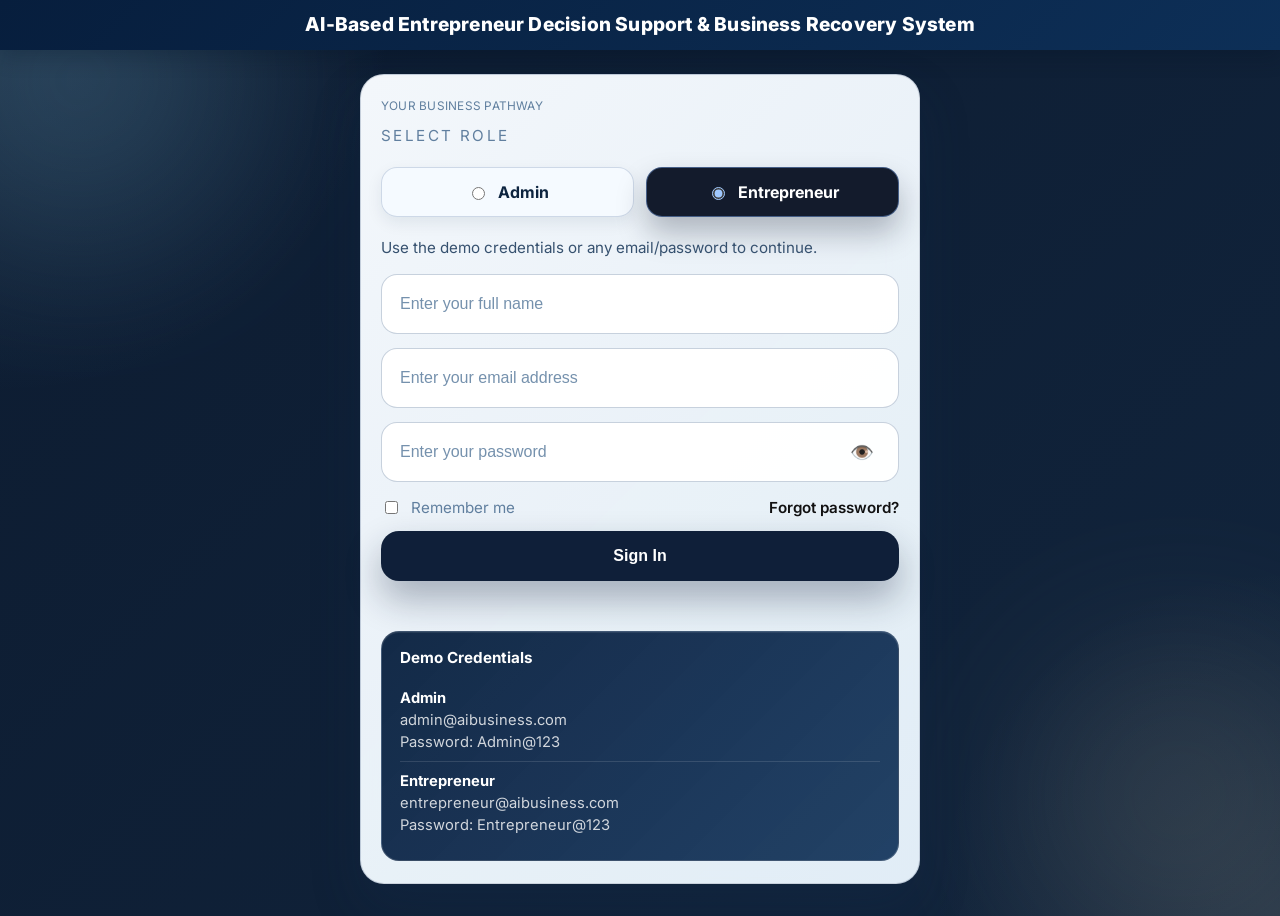
<file: index.html>
<!DOCTYPE html>
<html lang="en">
  <head>
    <meta charset="UTF-8" />
    <meta name="viewport" content="width=device-width, initial-scale=1.0" />
    <title>AI Business Platform Login</title>
    <meta
      name="description"
      content="AI-Based Entrepreneur Decision Support & Business Recovery System"
    />
    <link rel="preconnect" href="https://fonts.googleapis.com" />
    <link rel="preconnect" href="https://fonts.gstatic.com" crossorigin />
    <link
      href="https://fonts.googleapis.com/css2?family=Inter:wght@400;500;600;700;800&display=swap"
      rel="stylesheet"
    />
    <link rel="stylesheet" href="styles.css" />
  </head>
  <body>
    <div class="page-shell">
      <div class="background-glow glow-one"></div>
      <div class="background-glow glow-two"></div>

      <header class="site-title-bar login-only" aria-label="Website title">
        <div class="site-title-text">AI-Based Entrepreneur Decision Support & Business Recovery System</div>
      </header>

      <main class="auth-stage">
        <section class="login-card" id="login-card" aria-labelledby="login-title">
          <div class="brand-block">
            <p class="login-subtitle">YOUR BUSINESS PATHWAY</p>
          </div>

          <form class="login-form" novalidate>
            <p class="section-label">Select role</p>
            <div class="role-switcher" role="radiogroup" aria-label="Select access role">
              <label class="role-option">
                <input type="radio" name="role" value="admin" />
                <span>Admin</span>
              </label>
              <label class="role-option">
                <input type="radio" name="role" value="entrepreneur" />
                <span>Entrepreneur</span>
              </label>
            </div>

            <div class="credentials-panel">
              <p class="helper-text">Use the demo credentials or any email/password to continue.</p>
              <label class="input-group" for="fullName">
                <input id="fullName" type="text" placeholder="Enter your full name" required />
              </label>
              <label class="input-group" for="email">
                <input id="email" type="email" placeholder="Enter your email address" required />
              </label>

              <label class="input-group password-group" for="password">
                <input id="password" type="password" placeholder="Enter your password" required />
                <button class="password-toggle" type="button" aria-label="Show password">
                  <span aria-hidden="true">👁️</span>
                </button>
              </label>

              <div class="form-meta">
                <label class="remember-me">
                  <input type="checkbox" />
                  <span>Remember me</span>
                </label>
                <a href="#" class="forgot-link">Forgot password?</a>
              </div>

              <button class="sign-in-button" type="submit">Sign In</button>
              <p class="form-status" id="form-status" aria-live="polite"></p>
            </div>
          </form>

          <aside class="demo-box" aria-label="Demo credentials">
            <h2>Demo Credentials</h2>
            <div class="credential-row">
              <strong>Admin</strong>
              <span>admin@aibusiness.com</span>
              <span>Password: Admin@123</span>
            </div>
            <div class="credential-row">
              <strong>Entrepreneur</strong>
              <span>entrepreneur@aibusiness.com</span>
              <span>Password: Entrepreneur@123</span>
            </div>
          </aside>
        </section>
      </main>
    </div>

    <script src="script.js"></script>
  </body>
</html>
</file>
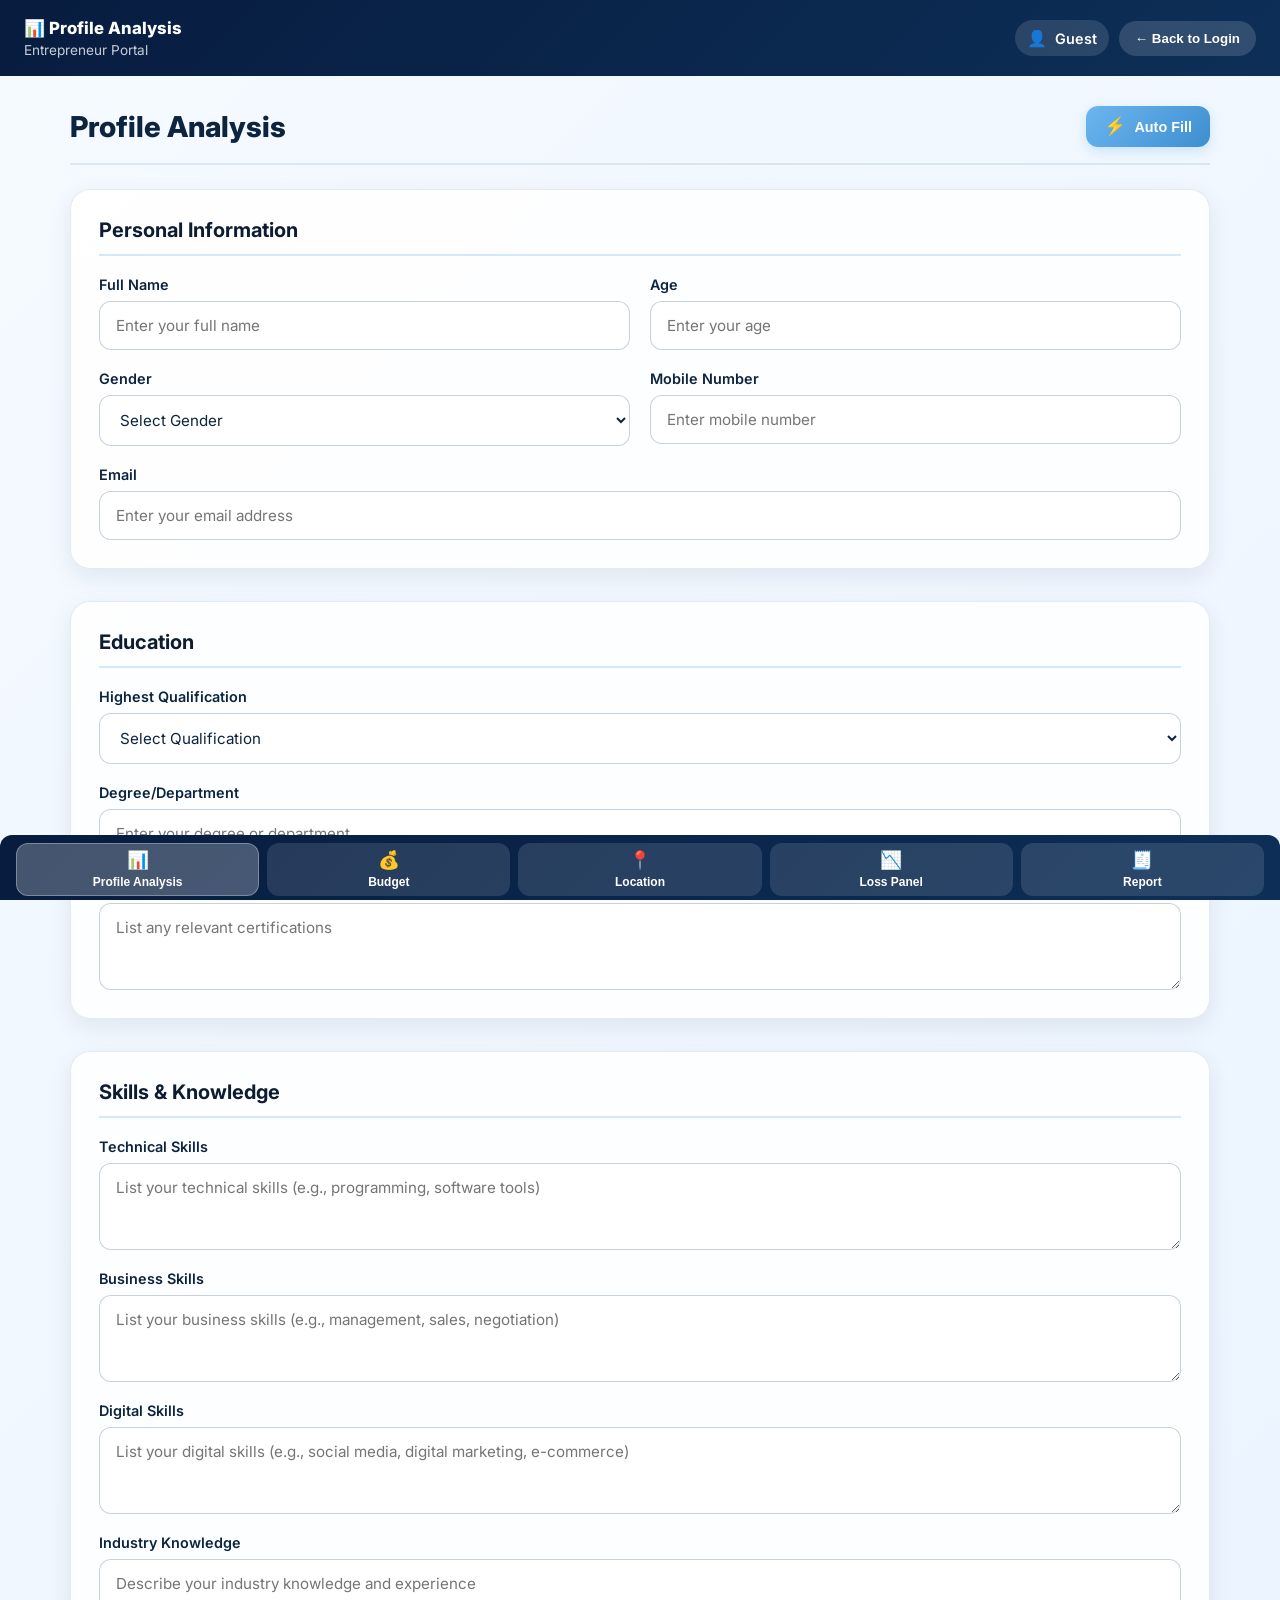
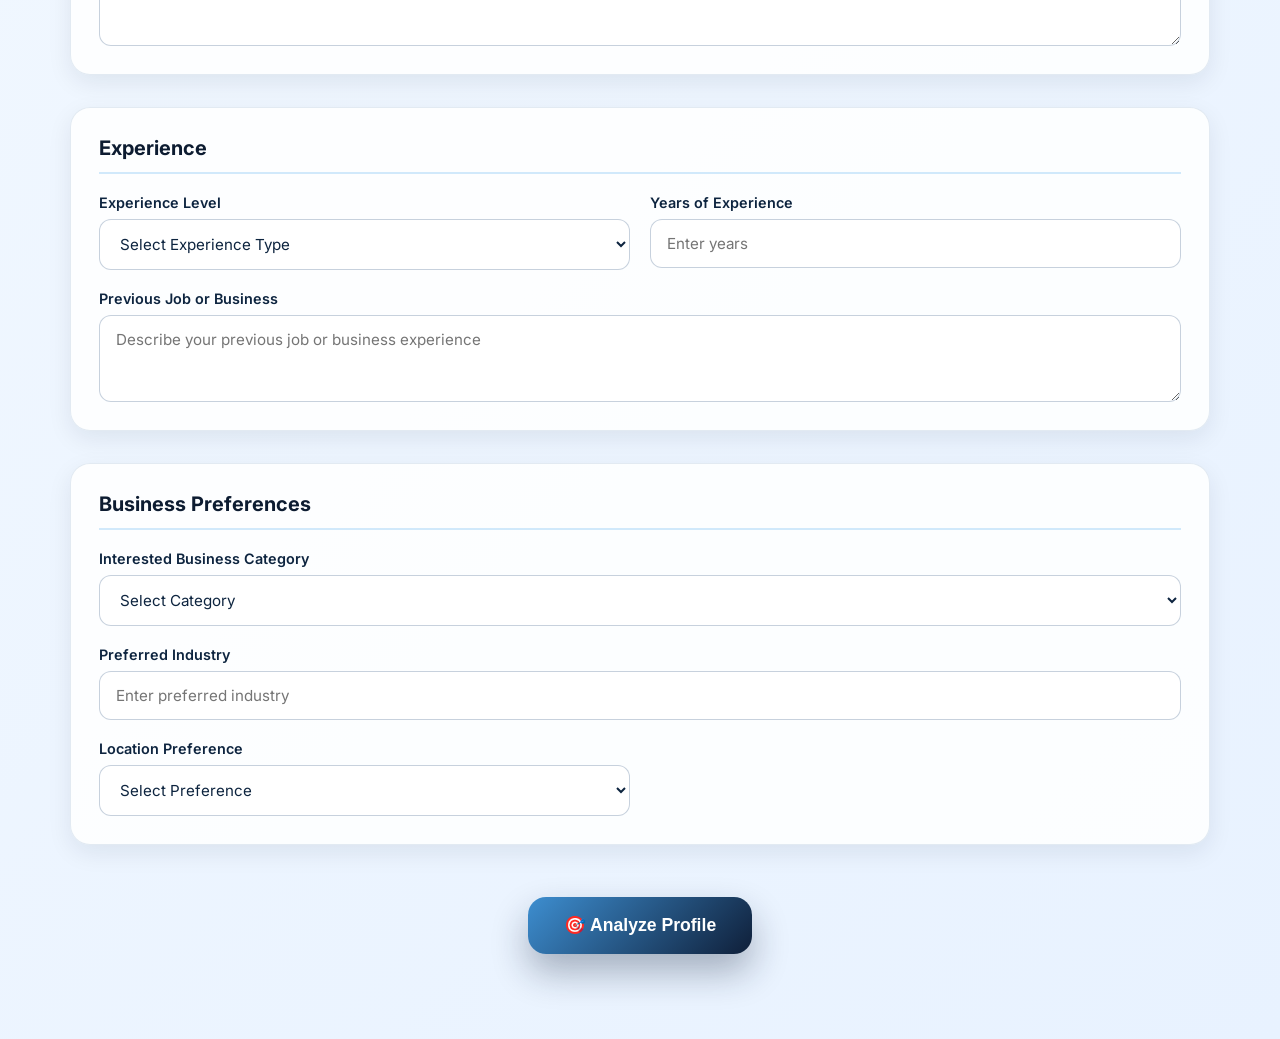
<file: profile-analysis.html>
<!DOCTYPE html>
<html lang="en">
  <head>
    <meta charset="UTF-8" />
    <meta name="viewport" content="width=device-width, initial-scale=1.0" />
    <title>Profile Analysis - AI Business Platform</title>
    <meta
      name="description"
      content="AI-Based Entrepreneur Decision Support & Business Recovery System - Profile Analysis"
    />
    <link rel="preconnect" href="https://fonts.googleapis.com" />
    <link rel="preconnect" href="https://fonts.gstatic.com" crossorigin />
    <link
      href="https://fonts.googleapis.com/css2?family=Inter:wght@400;500;600;700;800&display=swap"
      rel="stylesheet"
    />
    <link rel="stylesheet" href="profile-analysis.css" />
  </head>
  <body>
    <div class="page-shell">
      <header class="dashboard-appbar">
        <div class="appbar-left">
          <div class="appbar-title">📊 Profile Analysis</div>
          <div class="appbar-role">Entrepreneur Portal</div>
        </div>
        <div class="appbar-actions">
          <div class="user-display" id="user-display">
            <span class="user-icon">👤</span>
            <span class="user-name" id="user-name">Guest</span>
          </div>
          <button class="back-btn" id="back-btn" type="button">← Back to Login</button>
        </div>
      </header>

      <main class="profile-container">
        <div class="form-header">
          <h1 class="form-title">Profile Analysis</h1>
          <div class="auto-fill-container">
            <button class="auto-fill-btn" id="auto-fill-btn" type="button">
              <span class="auto-fill-icon">⚡</span>
              <span class="auto-fill-text">Auto Fill</span>
            </button>
            <div class="auto-fill-dropdown hidden" id="auto-fill-dropdown">
              <div class="auto-fill-option" data-level="good">
                <span class="option-emoji">🟢</span>
                <span class="option-text">Good Score (80-100%)</span>
              </div>
              <div class="auto-fill-option" data-level="moderate">
                <span class="option-emoji">🟡</span>
                <span class="option-text">Moderate Score (50-79%)</span>
              </div>
              <div class="auto-fill-option" data-level="low">
                <span class="option-emoji">🔴</span>
                <span class="option-text">Low Score (Below 50%)</span>
              </div>
            </div>
          </div>
        </div>
        <form class="profile-form" id="profile-form">
          <!-- Personal Information -->
          <section class="form-section">
            <h2 class="section-title">Personal Information</h2>
            <div class="form-grid">
              <div class="form-group">
                <label for="fullName">Full Name</label>
                <input type="text" id="fullName" name="fullName" required placeholder="Enter your full name" />
              </div>
              <div class="form-group">
                <label for="age">Age</label>
                <input type="number" id="age" name="age" required placeholder="Enter your age" min="18" max="100" />
              </div>
              <div class="form-group">
                <label for="gender">Gender</label>
                <select id="gender" name="gender" required>
                  <option value="">Select Gender</option>
                  <option value="male">Male</option>
                  <option value="female">Female</option>
                  <option value="other">Other</option>
                </select>
              </div>
              <div class="form-group">
                <label for="mobileNumber">Mobile Number</label>
                <input type="tel" id="mobileNumber" name="mobileNumber" required placeholder="Enter mobile number" />
              </div>
              <div class="form-group full-width">
                <label for="email">Email</label>
                <input type="email" id="email" name="email" required placeholder="Enter your email address" />
              </div>
            </div>
          </section>

          <!-- Education -->
          <section class="form-section">
            <h2 class="section-title">Education</h2>
            <div class="form-grid">
              <div class="form-group full-width">
                <label for="qualification">Highest Qualification</label>
                <select id="qualification" name="qualification" required>
                  <option value="">Select Qualification</option>
                  <option value="high-school">High School</option>
                  <option value="diploma">Diploma</option>
                  <option value="bachelor">Bachelor's Degree</option>
                  <option value="master">Master's Degree</option>
                  <option value="phd">PhD</option>
                  <option value="other">Other</option>
                </select>
              </div>
              <div class="form-group full-width">
                <label for="degree">Degree/Department</label>
                <input type="text" id="degree" name="degree" placeholder="Enter your degree or department" />
              </div>
              <div class="form-group full-width">
                <label for="certifications">Certifications</label>
                <textarea id="certifications" name="certifications" rows="3" placeholder="List any relevant certifications"></textarea>
              </div>
            </div>
          </section>

          <!-- Skills & Knowledge -->
          <section class="form-section">
            <h2 class="section-title">Skills & Knowledge</h2>
            <div class="form-grid">
              <div class="form-group full-width">
                <label for="technicalSkills">Technical Skills</label>
                <textarea id="technicalSkills" name="technicalSkills" rows="3" placeholder="List your technical skills (e.g., programming, software tools)"></textarea>
              </div>
              <div class="form-group full-width">
                <label for="businessSkills">Business Skills</label>
                <textarea id="businessSkills" name="businessSkills" rows="3" placeholder="List your business skills (e.g., management, sales, negotiation)"></textarea>
              </div>
              <div class="form-group full-width">
                <label for="digitalSkills">Digital Skills</label>
                <textarea id="digitalSkills" name="digitalSkills" rows="3" placeholder="List your digital skills (e.g., social media, digital marketing, e-commerce)"></textarea>
              </div>
              <div class="form-group full-width">
                <label for="industryKnowledge">Industry Knowledge</label>
                <textarea id="industryKnowledge" name="industryKnowledge" rows="3" placeholder="Describe your industry knowledge and experience"></textarea>
              </div>
            </div>
          </section>

          <!-- Experience -->
          <section class="form-section">
            <h2 class="section-title">Experience</h2>
            <div class="form-grid">
              <div class="form-group">
                <label for="experienceType">Experience Level</label>
                <select id="experienceType" name="experienceType" required>
                  <option value="">Select Experience Type</option>
                  <option value="fresher">Fresher</option>
                  <option value="experienced">Experienced</option>
                </select>
              </div>
              <div class="form-group">
                <label for="yearsOfExperience">Years of Experience</label>
                <input type="number" id="yearsOfExperience" name="yearsOfExperience" placeholder="Enter years" min="0" max="50" />
              </div>
              <div class="form-group full-width">
                <label for="previousJob">Previous Job or Business</label>
                <textarea id="previousJob" name="previousJob" rows="3" placeholder="Describe your previous job or business experience"></textarea>
              </div>
            </div>
          </section>

          <!-- Business Preferences -->
          <section class="form-section">
            <h2 class="section-title">Business Preferences</h2>
            <div class="form-grid">
              <div class="form-group full-width">
                <label for="businessCategory">Interested Business Category</label>
                <select id="businessCategory" name="businessCategory" required>
                  <option value="">Select Category</option>
                  <option value="retail">Retail</option>
                  <option value="food-beverage">Food & Beverage</option>
                  <option value="agriculture">Agriculture</option>
                  <option value="it-services">IT Services</option>
                  <option value="manufacturing">Manufacturing</option>
                  <option value="healthcare">Healthcare</option>
                  <option value="education">Education</option>
                  <option value="services">Services</option>
                  <option value="other">Other</option>
                </select>
              </div>
              <div class="form-group full-width">
                <label for="preferredIndustry">Preferred Industry</label>
                <input type="text" id="preferredIndustry" name="preferredIndustry" placeholder="Enter preferred industry" />
              </div>
              <div class="form-group">
                <label for="locationPreference">Location Preference</label>
                <select id="locationPreference" name="locationPreference" required>
                  <option value="">Select Preference</option>
                  <option value="urban">Urban</option>
                  <option value="semi-urban">Semi-Urban</option>
                  <option value="rural">Rural</option>
                </select>
              </div>
            </div>
          </section>

          <div class="form-actions">
            <button type="submit" class="analyze-btn">🎯 Analyze Profile</button>
          </div>
        </form>

        <!-- Results Section -->
        <div class="results-container hidden" id="results-container">
          <h2 class="results-title">AI Profile Analysis Results</h2>
          
          <div class="result-card">
            <h3>🎯 Entrepreneur Readiness Score</h3>
            <div class="score-display">
              <span class="score-value" id="readiness-score">85%</span>
              <span class="score-label">Ready</span>
            </div>
            <div class="score-reason" id="score-reason"></div>
          </div>

          <div class="result-card">
            <h3>🧠 Skill Analysis</h3>
            <div class="skills-list" id="skill-strength">
              <div class="skill-item">
                <span class="skill-name">Business Management</span>
                <span class="skill-level">Strong</span>
              </div>
              <div class="skill-item">
                <span class="skill-name">Marketing</span>
                <span class="skill-level">Moderate</span>
              </div>
              <div class="skill-item">
                <span class="skill-name">Technical Knowledge</span>
                <span class="skill-level">Strong</span>
              </div>
            </div>
          </div>

          <div class="result-card">
            <h3>📈 Experience Level</h3>
            <div class="experience-badge" id="experience-level">Intermediate</div>
          </div>

          <div class="result-card">
            <h3>⭐ Top 3 Recommended Businesses</h3>
            <p class="selection-hint">Select a business to proceed</p>
            <div class="recommendations-list" id="recommendations">
              <div class="recommendation-item selectable" data-business="Organic Grocery Store">
                <span class="rank">1</span>
                <span class="business-name">Organic Grocery Store</span>
                <span class="select-indicator">✓</span>
              </div>
              <div class="recommendation-item selectable" data-business="Mobile Accessories Shop">
                <span class="rank">2</span>
                <span class="business-name">Mobile Accessories Shop</span>
                <span class="select-indicator">✓</span>
              </div>
              <div class="recommendation-item selectable" data-business="Digital Marketing Agency">
                <span class="rank">3</span>
                <span class="business-name">Digital Marketing Agency</span>
                <span class="select-indicator">✓</span>
              </div>
            </div>
          </div>

          <div class="result-card">
            <h3>� Business Success Probability</h3>
            <div class="probability-display">
              <span class="probability-value" id="success-probability">91%</span>
              <span class="probability-label">Match</span>
            </div>
          </div>

          <div class="results-actions-with-tracker">
            <div class="progress-tracker">
              <div class="tracker-label">Profile Progress</div>
              <div class="tracker-bar">
                <div class="tracker-fill" id="tracker-fill"></div>
              </div>
              <div class="tracker-percentage" id="tracker-percentage">100%</div>
            </div>
            <button class="glow-btn" id="glow-btn" type="button" disabled>
              <span class="glow-text">Proceed to Budget</span>
              <span class="glow-icon">→</span>
            </button>
          </div>

          <div class="results-actions">
            <button class="reset-btn" id="reset-btn">🔄 Analyze Another Profile</button>
          </div>
        </div>

        <!-- Budget Section -->
        <div class="budget-section hidden" id="budget-section">
          <div class="form-header">
            <h1 class="form-title">Budget Planning</h1>
          </div>

          <!-- Selected Business Display -->
          <div class="form-section">
            <h2 class="section-title">🎯 Selected Business</h2>
            <div class="business-display">
              <span class="business-icon">🏢</span>
              <span class="business-name" id="selected-business-name">Digital Marketing Agency</span>
            </div>
          </div>

          <!-- Investment Input Form -->
          <div class="form-section">
            <h2 class="section-title">💵 Enter Investment Range</h2>
            <form class="budget-form" id="budget-form">
              <div class="form-grid">
                <div class="form-group">
                  <label for="min-budget">Minimum Budget (₹)</label>
                  <input type="number" id="min-budget" name="min-budget" required placeholder="e.g., 200000" min="0" />
                </div>
                <div class="form-group">
                  <label for="max-budget">Maximum Budget (₹)</label>
                  <input type="number" id="max-budget" name="max-budget" required placeholder="e.g., 500000" min="0" />
                </div>
              </div>
              
              <!-- Budget Range Slider -->
              <div class="form-group full-width">
                <label for="budget-slider">Adjust Your Investment Budget</label>
                <input type="range" id="budget-slider" name="budget-slider" min="50000" max="2000000" step="10000" value="350000" />
                <div class="slider-value-display">
                  <span class="slider-label">Selected Budget:</span>
                  <span class="slider-value" id="slider-value">₹3,50,000</span>
                </div>
              </div>

              <!-- Budget Health Indicator -->
              <div class="budget-health-indicator" id="budget-health">
                <span class="health-icon">💡</span>
                <span class="health-text">Enter your budget range to see AI recommendations</span>
              </div>

              <button type="submit" class="analyze-btn">🎯 Analyze Budget</button>
            </form>
          </div>

          <!-- Budget Results -->
          <div class="budget-results hidden" id="budget-results">
            <h2 class="results-title">🤖 AI Budget Breakdown</h2>
            
            <!-- Budget Breakdown -->
            <div class="form-section">
              <h2 class="section-title">💸 Estimated Cost Breakdown</h2>
              <div class="breakdown-list" id="breakdown-list">
                <!-- Dynamic content will be inserted here -->
              </div>
              <div class="total-cost-display">
                <span class="total-label">Total</span>
                <span class="total-value" id="total-cost">₹3,50,000</span>
              </div>
            </div>

            <!-- AI Insights -->
            <div class="form-section">
              <h2 class="section-title">🧠 AI Financial Insights</h2>
              <div class="insight-item">
                <span class="insight-icon">📊</span>
                <div class="insight-content">
                  <span class="insight-label">Recommended Loan Amount</span>
                  <span class="insight-value" id="loan-amount">₹1,50,000</span>
                </div>
              </div>
              <div class="insight-item">
                <span class="insight-icon">📈</span>
                <div class="insight-content">
                  <span class="insight-label">Expected Monthly Expenses</span>
                  <span class="insight-value" id="monthly-expenses">₹45,000</span>
                </div>
              </div>
              <div class="insight-item">
                <span class="insight-icon">💰</span>
                <div class="insight-content">
                  <span class="insight-label">Expected Monthly Revenue</span>
                  <span class="insight-value" id="monthly-revenue">₹75,000</span>
                </div>
              </div>
              <div class="insight-item">
                <span class="insight-icon">⏱️</span>
                <div class="insight-content">
                  <span class="insight-label">Break-even Estimate</span>
                  <span class="insight-value" id="break-even">8 months</span>
                </div>
              </div>
              <div class="insight-item">
                <span class="insight-icon">💎</span>
                <div class="insight-content">
                  <span class="insight-label">Remaining Available Budget</span>
                  <span class="insight-value" id="remaining-budget">₹1,50,000</span>
                </div>
              </div>
            </div>

            <!-- AI Explanation -->
            <div class="form-section">
              <h2 class="section-title">✨ AI Recommendation</h2>
              <p class="explanation-text" id="ai-explanation">
                Based on your budget analysis, your Digital Marketing Agency has strong potential. With proper allocation of funds across registration, equipment, and marketing, you can expect to break even within 8 months. Consider allocating 15% of your budget to emergency reserves for unexpected expenses.
              </p>
            </div>

            <!-- Action Section -->
            <div class="results-actions-with-tracker">
              <div class="progress-tracker">
                <div class="tracker-label">Budget Planning Progress</div>
                <div class="tracker-bar">
                  <div class="tracker-fill" id="budget-tracker-fill"></div>
                </div>
                <div class="tracker-percentage" id="budget-tracker-percentage">100%</div>
              </div>
              <button class="glow-btn" id="continue-location-btn" type="button">
                <span class="glow-text">Continue to Location</span>
                <span class="glow-icon">→</span>
              </button>
            </div>
          </div>
        </div>

        <!-- Location Section -->
        <div class="location-section hidden" id="location-section">
          <div class="form-header">
            <h1 class="form-title">📍 Location Recommendation</h1>
          </div>

          <!-- Selected Business & Budget Display -->
          <div class="form-section">
            <h2 class="section-title">🎯 Business Summary</h2>
            <div class="business-display">
              <span class="business-icon">🏢</span>
              <div class="business-info">
                <span class="business-name" id="location-business-name">Digital Marketing Agency</span>
                <span class="business-budget" id="location-business-budget">Budget: ₹3,50,000</span>
              </div>
            </div>
          </div>

          <!-- Location Input Form -->
          <div class="form-section">
            <h2 class="section-title">🗺️ Location Preferences</h2>
            <form class="location-form" id="location-form">
              <div class="form-grid">
                <div class="form-group full-width">
                  <label for="area-type">Preferred Area Type</label>
                  <select id="area-type" name="area-type" required>
                    <option value="">Select Area Type</option>
                    <option value="urban">Urban (City Center)</option>
                    <option value="semi-urban">Semi-Urban (Suburbs)</option>
                    <option value="rural">Rural (Village)</option>
                    <option value="commercial">Commercial Zone</option>
                    <option value="residential">Residential Area</option>
                    <option value="industrial">Industrial Area</option>
                  </select>
                </div>
                <div class="form-group full-width">
                  <label for="demand-level">Expected Demand Level</label>
                  <select id="demand-level" name="demand-level" required>
                    <option value="">Select Demand Level</option>
                    <option value="high">High Demand</option>
                    <option value="medium">Medium Demand</option>
                    <option value="low">Low Demand</option>
                  </select>
                </div>
                <div class="form-group full-width">
                  <label for="competition-level">Competition Tolerance</label>
                  <select id="competition-level" name="competition-level" required>
                    <option value="">Select Competition Level</option>
                    <option value="high">High Competition (Established Markets)</option>
                    <option value="medium">Medium Competition (Balanced)</option>
                    <option value="low">Low Competition (Emerging Markets)</option>
                  </select>
                </div>
              </div>
              <button type="submit" class="analyze-btn">🎯 Find Best Location</button>
            </form>
          </div>

          <!-- Location Results -->
          <div class="location-results hidden" id="location-results">
            <h2 class="results-title">🤖 AI Location Recommendations</h2>
            
            <!-- KNN Process Visualization -->
            <div class="form-section">
              <h2 class="section-title">🧠 KNN Analysis Process</h2>
              <div class="knn-process-steps" id="knn-steps">
                <!-- Dynamic steps will be inserted here -->
              </div>
            </div>

            <!-- Top Location Recommendations -->
            <div class="form-section">
              <h2 class="section-title">🏆 Top 3 Recommended Locations</h2>
              <div class="location-recommendations" id="location-recommendations">
                <!-- Dynamic recommendations will be inserted here -->
              </div>
            </div>

            <!-- Location Details -->
            <div class="form-section">
              <h2 class="section-title">📊 Location Analysis Details</h2>
              <div class="location-details" id="location-details">
                <!-- Dynamic details will be inserted here -->
              </div>
            </div>

            <!-- AI Explanation -->
            <div class="form-section">
              <h2 class="section-title">✨ AI Location Insight</h2>
              <p class="explanation-text" id="location-explanation">
                Based on KNN analysis, we've compared your business requirements with similar successful businesses in our database to find the optimal location match.
              </p>
            </div>

            <!-- Action Section -->
            <div class="results-actions-with-tracker">
              <div class="progress-tracker">
                <div class="tracker-label">Location Analysis Progress</div>
                <div class="tracker-bar">
                  <div class="tracker-fill" id="location-tracker-fill"></div>
                </div>
                <div class="tracker-percentage" id="location-tracker-percentage">100%</div>
              </div>
              <button class="glow-btn" id="continue-loss-btn" type="button">
                <span class="glow-text">Continue to Loss Panel</span>
                <span class="glow-icon">→</span>
              </button>
            </div>
          </div>
        </div>
      </main>

      <nav class="dashboard-bottom-bar" aria-label="Dashboard navigation">
        <button class="nav-item active" type="button"><span>📊</span><span>Profile Analysis</span></button>
        <button class="nav-item" type="button"><span>💰</span><span>Budget</span></button>
        <button class="nav-item" type="button"><span>📍</span><span>Location</span></button>
        <button class="nav-item" type="button"><span>📉</span><span>Loss Panel</span></button>
        <button class="nav-item" type="button"><span>🧾</span><span>Report</span></button>
      </nav>
    </div>

    <!-- Mobile Notification Toast -->
    <div class="mobile-toast" id="mobile-toast"></div>

    <script src="profile-analysis.js"></script>
  </body>
</html>
</file>
<file: styles.css>
:root {
  --bg-dark: #0d1c31;
  --bg-mid: #11243c;
  --text-main: #0d243f;
  --text-soft: #607f9f;
  --accent: #6cb6f0;
  --accent-strong: #3d8ed0;
  --accent-dark: #0f1f39;
  --surface: rgba(219, 235, 251, 0.95);
  --surface-soft: rgba(227, 241, 254, 0.92);
  --border: rgba(58, 105, 155, 0.24);
}

* {
  box-sizing: border-box;
}

body {
  margin: 0;
  min-height: 100vh;
  font-family: 'Inter', sans-serif;
  color: var(--text-main);
  background: radial-gradient(circle at top left, rgba(118, 166, 197, 0.18), transparent 25%),
    radial-gradient(circle at bottom right, rgba(211, 198, 166, 0.12), transparent 22%),
    linear-gradient(135deg, var(--bg-dark), var(--bg-mid));
}

.page-shell {
  min-height: 100vh;
  position: relative;
  overflow-x: hidden;
  display: flex;
  flex-direction: column;
  align-items: center;
  justify-content: flex-start;
  padding: 0 0 32px;
  background: url('https://static.vecteezy.com/system/resources/previews/038/023/464/non_2x/ai-generated-entry-of-modern-office-building-architecture-entrance-contemporary-corporate-business-photo.jpg') center/cover no-repeat;
}

body {
  overflow-x: hidden;
}

.auth-stage {
  width: min(100%, 1200px);
  display: flex;
  justify-content: center;
  align-items: center;
  min-height: 70vh;
}

.site-title-bar {
  position: sticky;
  top: 0;
  z-index: 30;
  width: 100vw;
  margin: 0 0 24px;
  padding: 10px 24px;
  border-radius: 0;
  background: linear-gradient(135deg, #071e3d, #0d2f57);
  box-shadow: 0 8px 20px rgba(3, 16, 34, 0.24);
  overflow: hidden;
  display: flex;
  align-items: center;
  justify-content: center;
  min-height: 50px;
  margin-left: calc(50% - 50vw);
}

.site-title-text {
  color: #ffffff;
  font-size: clamp(0.95rem, 1.7vw, 1.2rem);
  font-weight: 800;
  letter-spacing: 0.01em;
  text-align: center;
  line-height: 1.2;
  white-space: nowrap;
}

.site-title-bar.login-only {
  display: flex;
}

.dashboard-shell .site-title-bar {
  display: none;
}

.site-title-bar marquee {
  color: #ffffff;
  font-size: clamp(1rem, 1.8vw, 1.35rem);
  font-weight: 800;
  letter-spacing: 0.01em;
}

.app-bar {
  position: absolute;
  top: 18px;
  left: 50%;
  transform: translateX(-50%);
  width: min(100%, 780px);
  padding: 8px 16px;
  border-radius: 999px;
  background: rgba(8, 18, 34, 0.84);
  border: 1px solid rgba(255, 255, 255, 0.12);
  box-shadow: 0 14px 32px rgba(2, 13, 33, 0.3);
  color: #e7f3ff;
  font-size: 0.9rem;
  letter-spacing: 0.06em;
  text-transform: uppercase;
}

.app-bar marquee {
  display: inline-block;
  width: 100%;
}

.background-glow {
  position: absolute;
  width: 320px;
  height: 320px;
  border-radius: 50%;
  filter: blur(90px);
  opacity: 0.45;
  pointer-events: none;
}

.glow-one {
  top: -80px;
  left: -80px;
  background: rgba(122, 185, 216, 0.35);
}

.glow-two {
  bottom: -40px;
  right: -60px;
  background: rgba(211, 198, 166, 0.22);
}

.login-card {
  position: relative;
  width: min(120%, 560px);
  display: grid;
  grid-template-columns: 1fr;
  gap: 12px;
  padding: 20px 20px 22px;
  border: 1px solid rgba(22, 48, 84, 0.18);
  border-radius: 24px;
  background: linear-gradient(135deg, rgba(248, 252, 255, 0.98), rgba(232, 243, 252, 0.97));
  backdrop-filter: blur(18px);
  box-shadow: 0 24px 50px rgba(21, 45, 78, 0.24);
  animation: fadeIn 700ms ease both;
  max-width: 560px;
  min-height: 300px;
  margin: 0 auto;
}

.dashboard-shell {
  width: 100%;
  min-height: 100vh;
  background: linear-gradient(135deg, #f5faff 0%, #e8f2ff 100%);
  display: flex;
  flex-direction: column;
  animation: fadeIn 700ms ease both;
  position: relative;
}


.dashboard-appbar {
  display: flex;
  justify-content: space-between;
  align-items: center;
  padding: 18px 24px;
  background: linear-gradient(135deg, #071c3f, #0d2f57);
  color: #ffffff;
}

.appbar-left {
  display: flex;
  flex-direction: column;
  gap: 4px;
}

.appbar-title {
  font-size: 1.05rem;
  font-weight: 800;
}

.appbar-role {
  font-size: 0.85rem;
  color: rgba(255, 255, 255, 0.78);
}

.appbar-actions {
  display: flex;
  align-items: center;
  gap: 10px;
}

.user-pill {
  display: inline-flex;
  align-items: center;
  gap: 8px;
  padding: 10px 12px;
  border-radius: 999px;
  background: rgba(255, 255, 255, 0.12);
  font-weight: 600;
}

.user-icon {
  font-size: 1rem;
}

.logout-btn {
  border: none;
  border-radius: 999px;
  padding: 10px 14px;
  background: #ffffff;
  color: #0d2f57;
  font-weight: 700;
  cursor: pointer;
}

.dashboard-body {
  flex: 1;
  padding: 30px 30px 140px;
  background: linear-gradient(135deg, #f7fbff 0%, #edf6ff 100%);
}

.dashboard-panel {
  height: 100%;
  min-height: 420px;
  border-radius: 24px;
  padding: 28px;
  background: rgba(255, 255, 255, 0.72);
  border: 1px solid rgba(90, 128, 176, 0.16);
}

.success-banner {
  display: inline-flex;
  align-items: center;
  gap: 8px;
  padding: 10px 14px;
  border-radius: 999px;
  background: rgba(24, 117, 72, 0.1);
  color: #167a3c;
  font-weight: 700;
  margin-bottom: 18px;
}

.empty-board {
  height: calc(100% - 60px);
  display: flex;
  flex-direction: column;
  justify-content: center;
  align-items: center;
  border: 1px dashed rgba(78, 114, 161, 0.24);
  border-radius: 18px;
  background: rgba(255, 255, 255, 0.55);
  color: #36516f;
  text-align: center;
  gap: 8px;
}

.empty-board p {
  margin: 0;
  font-size: 1.1rem;
  font-weight: 700;
}

.empty-board span {
  font-size: 0.95rem;
  color: #5d7490;
}

.dashboard-bottom-bar {
  display: grid;
  grid-template-columns: repeat(5, minmax(0, 1fr));
  gap: 10px;
  padding: 18px 24px 24px;
  background: linear-gradient(135deg, #071c3f, #0d2f57);
  position: fixed;
  bottom: 0;
  left: 0;
  right: 0;
  width: 100%;
  z-index: 1200;
  border-top-left-radius: 12px;
  border-top-right-radius: 12px;
}

.nav-item {
  display: flex;
  flex-direction: column;
  align-items: center;
  justify-content: center;
  gap: 6px;
  min-height: 96px;
  border: none;
  border-radius: 16px;
  background: rgba(255, 255, 255, 0.12);
  color: #ffffff;
  font-weight: 700;
  cursor: pointer;
}

.nav-item span:first-child {
  font-size: 1.15rem;
}

.logo-panel {
  display: grid;
  gap: 16px;
  padding: 12px 0 4px;
}

.logo-mark {
  position: relative;
  width: 86px;
  height: 86px;
  margin: 0 auto;
  border-radius: 24px;
  background: radial-gradient(circle at 30% 30%, rgba(122, 185, 216, 0.95), rgba(76, 156, 199, 0.5));
  box-shadow: 0 16px 40px rgba(76, 156, 199, 0.24);
}

.logo-ring,
.logo-core {
  position: absolute;
  inset: 22px;
  border-radius: 18px;
}

.logo-ring {
  border: 2px solid rgba(255, 255, 255, 0.32);
  box-shadow: inset 0 0 18px rgba(255, 255, 255, 0.12);
}

.logo-core {
  inset: 28px;
  background: radial-gradient(circle, rgba(255, 255, 255, 0.95), rgba(172, 192, 214, 0.18));
}

.brand-block h1 {
  display: none;
}

.login-subtitle {
  margin: 4px 0 0;
  color: var(--text-soft);
  font-size: 0.74rem;
  line-height: 1.3;
  letter-spacing: 0.02em;
  text-transform: uppercase;
}

.feature-list {
  display: grid;
  gap: 8px;
  padding: 10px 12px;
  border-radius: 14px;
  background: rgba(255, 255, 255, 0.7);
  border: 1px solid rgba(58, 105, 155, 0.15);
}

.feature-item {
  display: flex;
  align-items: center;
  gap: 8px;
  color: var(--text-main);
  font-size: 0.84rem;
  font-weight: 600;
}

.feature-item span {
  color: var(--accent-strong);
  font-size: 1rem;
  line-height: 1;
}

.brand-badge {
  display: inline-flex;
  align-items: center;
  gap: 10px;
  padding: 10px 16px;
  border-radius: 999px;
  background: rgba(255, 255, 255, 0.08);
  border: 1px solid rgba(255, 255, 255, 0.12);
  font-size: 0.95rem;
  letter-spacing: 0.08em;
  text-transform: uppercase;
  font-weight: 700;
}

.brand-badge__dot {
  width: 12px;
  height: 12px;
  border-radius: 50%;
  background: linear-gradient(135deg, var(--accent), var(--accent-strong));
  box-shadow: 0 0 12px rgba(122, 185, 216, 0.4);
}

.section-label {
  margin: 0 0 10px;
  color: var(--text-soft);
  font-size: 0.95rem;
  text-transform: uppercase;
  letter-spacing: 0.16em;
}

.login-form {
  display: flex;
  flex-direction: column;
  gap: 12px;
}

.role-switcher {
  display: grid;
  grid-template-columns: repeat(2, 1fr);
  gap: 12px;
  margin-bottom: 8px;
}

.hidden {
  display: none;
}

.credentials-panel {
  display: grid;
  gap: 14px;
}

.helper-text {
  margin: 0;
  font-size: 0.95rem;
  color: #36516f;
  line-height: 1.5;
}

.role-option {
  display: flex;
  align-items: center;
  justify-content: center;
  gap: 10px;
  padding: 14px 16px;
  border-radius: 16px;
  border: 1px solid rgba(158, 176, 202, 0.45);
  background: rgba(245, 250, 255, 0.98);
  color: var(--text-main);
  cursor: pointer;
  transition: transform 180ms ease, box-shadow 180ms ease, background-color 180ms ease, color 180ms ease;
  font-weight: 700;
  box-shadow: 0 6px 16px rgba(13, 35, 61, 0.08);
}

.role-option:hover {
  transform: translateY(-1px);
}

.role-option input {
  accent-color: #9fc8ff;
}

.role-option.active {
  background: rgba(15, 23, 40, 0.98);
  border-color: rgba(109, 148, 207, 0.55);
  color: #ffffff;
  box-shadow: 0 16px 30px rgba(9, 20, 38, 0.28);
}

.input-group {
  position: relative;
  display: flex;
  align-items: center;
  padding: 0 18px;
  height: 60px;
  border-radius: 16px;
  border: 1px solid rgba(82, 113, 149, 0.32);
  background: rgba(255, 255, 255, 0.96);
  transition: border-color 180ms ease, transform 180ms ease, background-color 180ms ease;
}

.input-group input {
  flex: 1;
  border: none;
  outline: none;
  background: transparent;
  color: var(--text-main);
  font-size: 1rem;
  padding: 4px 0;
}

.input-group input::placeholder {
  color: rgba(58, 99, 138, 0.7);
}

.input-group:focus-within {
  border-color: rgba(53, 184, 255, 0.75);
  transform: translateY(-1px);
}

.password-toggle {
  position: absolute;
  right: 16px;
  border: none;
  background: transparent;
  color: var(--accent-dark);
  font-size: 1.2rem;
  cursor: pointer;
  padding: 0 8px;
}

.password-toggle span {
  display: inline-flex;
  align-items: center;
  justify-content: center;
}

.form-meta {
  display: flex;
  align-items: center;
  justify-content: space-between;
  gap: 12px;
  font-size: 0.95rem;
  padding-top: 2px;
}

.remember-me {
  display: inline-flex;
  align-items: center;
  gap: 10px;
  color: var(--text-soft);
  cursor: pointer;
}

.remember-me input {
  accent-color: var(--accent);
}

.forgot-link {
  color: #111111;
  text-decoration: none;
  transition: color 180ms ease;
  font-weight: 600;
}

.forgot-link:hover {
  color: #000000;
}

.sign-in-button {
  border: none;
  border-radius: 18px;
  padding: 16px 18px;
  font-size: 1rem;
  font-weight: 700;
  color: white;
  cursor: pointer;
  background: var(--accent-dark);
  box-shadow: 0 18px 36px rgba(15, 31, 57, 0.32);
  transition: transform 180ms ease, box-shadow 180ms ease, background-color 180ms ease;
}

.sign-in-button:hover {
  transform: translateY(-2px);
  background: #0c1a32;
  box-shadow: 0 24px 42px rgba(15, 31, 57, 0.48);
}

.form-status {
  min-height: 24px;
  margin: 0;
  color: #111111;
  font-size: 0.95rem;
  font-weight: 600;
}

.form-status.status-success {
  color: #167a3c;
  font-weight: 700;
}

.mobile-toast {
  position: fixed;
  top: 18px;
  right: 18px;
  transform: translateY(-140%);
  min-width: min(90vw, 320px);
  max-width: 420px;
  padding: 14px 16px;
  border-radius: 16px;
  background: linear-gradient(135deg, #1f8f4d, #2fb966);
  color: #ffffff;
  box-shadow: 0 16px 36px rgba(3, 16, 34, 0.28);
  font-weight: 700;
  text-align: center;
  z-index: 1000;
  opacity: 0;
  transition: transform 260ms ease, opacity 260ms ease;
}

.mobile-toast.show {
  transform: translateY(0);
  opacity: 1;
}

.demo-box {
  padding: 16px 18px;
  border-radius: 18px;
  background: linear-gradient(135deg, rgba(7, 30, 61, 0.95), rgba(13, 47, 87, 0.9));
  border: 1px solid rgba(255, 255, 255, 0.16);
  box-shadow: inset 0 1px 0 rgba(255, 255, 255, 0.08);
}

.demo-box h2 {
  margin: 0 0 12px;
  font-size: 0.95rem;
  font-weight: 700;
  color: #ffffff;
}

.credential-row {
  display: flex;
  flex-direction: column;
  gap: 4px;
  padding: 10px 0;
  border-top: 1px solid rgba(255, 255, 255, 0.12);
  font-size: 0.92rem;
  color: rgba(255, 255, 255, 0.8);
}

.credential-row:first-of-type {
  border-top: none;
}

.credential-row strong {
  color: white;
}

@keyframes fadeIn {
  from {
    opacity: 0;
    transform: translateY(16px);
  }
  to {
    opacity: 1;
    transform: translateY(0);
  }
}

@media (max-width: 820px) {
  .auth-stage {
    min-height: auto;
  }

  .login-card {
    grid-template-columns: 1fr;
    padding: 24px;
  }

  .demo-box {
    margin-top: 10px;
  }

  .dashboard-appbar {
    flex-direction: column;
    align-items: flex-start;
    gap: 10px;
  }

  .dashboard-bottom-bar {
    grid-template-columns: repeat(2, minmax(0, 1fr));
  }
}

@media (max-width: 560px) {
  .page-shell {
    padding: 16px;
  }

  .login-card {
    border-radius: 22px;
    padding: 20px;
  }

  .form-meta {
    flex-direction: column;
    align-items: stretch;
  }

  .role-switcher {
    grid-template-columns: 1fr;
  }
}
</file>
<file: profile-analysis.css>
:root {
  --bg-dark: #0d1c31;
  --bg-mid: #11243c;
  --text-main: #0d243f;
  --text-soft: #607f9f;
  --accent: #6cb6f0;
  --accent-strong: #3d8ed0;
  --accent-dark: #0f1f39;
  --surface: rgba(219, 235, 251, 0.95);
  --surface-soft: rgba(227, 241, 254, 0.92);
  --border: rgba(58, 105, 155, 0.24);
  --success: #167a3c;
  --warning: #b45309;
}

* {
  box-sizing: border-box;
}

body {
  margin: 0;
  min-height: 100vh;
  font-family: 'Inter', sans-serif;
  color: var(--text-main);
  background: radial-gradient(circle at top left, rgba(118, 166, 197, 0.18), transparent 25%),
    radial-gradient(circle at bottom right, rgba(211, 198, 166, 0.12), transparent 22%),
    linear-gradient(135deg, var(--bg-dark), var(--bg-mid));
}

.page-shell {
  min-height: 100vh;
  position: relative;
  display: flex;
  flex-direction: column;
  background: linear-gradient(135deg, #f5faff 0%, #e8f2ff 100%);
}

.dashboard-appbar {
  display: flex;
  justify-content: space-between;
  align-items: center;
  padding: 18px 24px;
  background: linear-gradient(135deg, #071c3f, #0d2f57);
  color: #ffffff;
  position: sticky;
  top: 0;
  z-index: 100;
}

.appbar-left {
  display: flex;
  flex-direction: column;
  gap: 4px;
}

.appbar-title {
  font-size: 1.05rem;
  font-weight: 800;
}

.appbar-role {
  font-size: 0.85rem;
  color: rgba(255, 255, 255, 0.78);
}

.appbar-actions {
  display: flex;
  align-items: center;
  gap: 10px;
}

.user-display {
  display: inline-flex;
  align-items: center;
  gap: 8px;
  padding: 8px 12px;
  border-radius: 999px;
  background: rgba(255, 255, 255, 0.12);
  font-weight: 600;
}

.user-icon {
  font-size: 1rem;
}

.user-name {
  color: #ffffff;
  font-size: 0.9rem;
}

.back-btn {
  border: none;
  border-radius: 999px;
  padding: 10px 16px;
  background: rgba(255, 255, 255, 0.15);
  color: #ffffff;
  font-weight: 600;
  cursor: pointer;
  transition: background-color 180ms ease;
}

.back-btn:hover {
  background: rgba(255, 255, 255, 0.25);
}

.profile-container {
  flex: 1;
  padding: 30px 30px 85px;
  max-width: 1200px;
  margin: 0 auto;
  width: 100%;
}

.form-header {
  display: flex;
  justify-content: space-between;
  align-items: center;
  margin-bottom: 24px;
  padding-bottom: 16px;
  border-bottom: 2px solid rgba(90, 128, 176, 0.16);
}

.form-title {
  font-size: 1.8rem;
  font-weight: 800;
  color: var(--text-main);
  margin: 0;
}

.auto-fill-container {
  position: relative;
}

.auto-fill-btn {
  display: flex;
  align-items: center;
  gap: 8px;
  padding: 10px 18px;
  border: none;
  border-radius: 12px;
  background: linear-gradient(135deg, var(--accent), var(--accent-strong));
  color: white;
  font-weight: 600;
  cursor: pointer;
  transition: all 180ms ease;
  box-shadow: 0 4px 12px rgba(108, 182, 240, 0.3);
}

.auto-fill-btn:hover {
  transform: translateY(-2px);
  box-shadow: 0 6px 16px rgba(108, 182, 240, 0.4);
}

.auto-fill-icon {
  font-size: 1.1rem;
}

.auto-fill-text {
  font-size: 0.9rem;
}

.auto-fill-dropdown {
  position: absolute;
  top: calc(100% + 8px);
  right: 0;
  min-width: 220px;
  background: white;
  border-radius: 12px;
  box-shadow: 0 8px 24px rgba(15, 31, 57, 0.2);
  border: 1px solid rgba(90, 128, 176, 0.16);
  z-index: 100;
  overflow: hidden;
  animation: slideDown 180ms ease;
}

@keyframes slideDown {
  from {
    opacity: 0;
    transform: translateY(-8px);
  }
  to {
    opacity: 1;
    transform: translateY(0);
  }
}

.auto-fill-option {
  display: flex;
  align-items: center;
  gap: 10px;
  padding: 12px 16px;
  cursor: pointer;
  transition: background-color 180ms ease;
  border-bottom: 1px solid rgba(90, 128, 176, 0.08);
}

.auto-fill-option:last-child {
  border-bottom: none;
}

.auto-fill-option:hover {
  background: rgba(108, 182, 240, 0.1);
}

.option-emoji {
  font-size: 1.1rem;
}

.option-text {
  font-size: 0.9rem;
  font-weight: 600;
  color: var(--text-main);
}

.hidden {
  display: none !important;
}

.budget-section {
  display: flex;
  flex-direction: column;
  gap: 40px;
}

.location-section {
  display: flex;
  flex-direction: column;
  gap: 40px;
}

.business-info {
  display: flex;
  flex-direction: column;
  gap: 4px;
}

.business-budget {
  font-size: 0.9rem;
  color: var(--text-soft);
  font-weight: 500;
}

.location-form {
  display: flex;
  flex-direction: column;
  gap: 20px;
}

.knn-process-steps {
  display: flex;
  flex-direction: column;
  gap: 12px;
}

.knn-step {
  display: flex;
  align-items: center;
  gap: 12px;
  padding: 14px 16px;
  background: rgba(108, 182, 240, 0.1);
  border-radius: 12px;
  border-left: 4px solid var(--accent);
  transition: all 180ms ease;
}

.knn-step:hover {
  background: rgba(108, 182, 240, 0.15);
  transform: translateX(4px);
}

.knn-step-icon {
  font-size: 1.3rem;
  width: 36px;
  height: 36px;
  display: flex;
  align-items: center;
  justify-content: center;
  background: linear-gradient(135deg, var(--accent), var(--accent-strong));
  border-radius: 8px;
  flex-shrink: 0;
}

.knn-step-content {
  flex: 1;
}

.knn-step-title {
  font-weight: 700;
  color: var(--text-main);
  font-size: 0.95rem;
}

.knn-step-description {
  font-size: 0.85rem;
  color: var(--text-soft);
  margin-top: 4px;
}

.location-recommendations {
  display: flex;
  flex-direction: column;
  gap: 16px;
}

.location-card {
  display: flex;
  align-items: center;
  gap: 16px;
  padding: 18px 20px;
  background: linear-gradient(135deg, rgba(108, 182, 240, 0.1), rgba(8, 145, 178, 0.05));
  border-radius: 16px;
  border: 2px solid var(--accent);
  transition: all 180ms ease;
  cursor: pointer;
}

.location-card:hover {
  transform: translateY(-2px);
  box-shadow: 0 8px 16px rgba(108, 182, 240, 0.3);
}

.location-card.selected {
  background: linear-gradient(135deg, rgba(22, 163, 74, 0.15), rgba(22, 122, 60, 0.1));
  border: 2px solid var(--success);
  box-shadow: 0 8px 16px rgba(22, 163, 74, 0.3);
}

.location-rank {
  display: flex;
  align-items: center;
  justify-content: center;
  width: 40px;
  height: 40px;
  background: linear-gradient(135deg, #ffc107, #ff9800);
  color: white;
  font-weight: 800;
  font-size: 1.2rem;
  border-radius: 50%;
  flex-shrink: 0;
}

.location-card.selected .location-rank {
  background: linear-gradient(135deg, var(--success), #059669);
}

.location-info {
  flex: 1;
}

.location-name {
  font-weight: 700;
  color: var(--text-main);
  font-size: 1.1rem;
}

.location-type {
  font-size: 0.85rem;
  color: var(--text-soft);
  margin-top: 4px;
}

.location-match {
  display: flex;
  align-items: center;
  gap: 8px;
  padding: 8px 12px;
  background: rgba(22, 163, 74, 0.2);
  border-radius: 8px;
  font-weight: 700;
  color: var(--success);
  font-size: 0.9rem;
}

.location-details {
  display: flex;
  flex-direction: column;
  gap: 12px;
}

.detail-item {
  display: flex;
  justify-content: space-between;
  padding: 12px 16px;
  background: rgba(108, 182, 240, 0.1);
  border-radius: 12px;
  border-left: 4px solid var(--accent);
}

.detail-label {
  font-weight: 600;
  color: var(--text-main);
  font-size: 0.9rem;
}

.detail-value {
  font-weight: 700;
  color: var(--accent-strong);
  font-size: 1rem;
}

.business-display {
  display: flex;
  align-items: center;
  gap: 12px;
  padding: 20px;
  background: linear-gradient(135deg, rgba(108, 182, 240, 0.1), rgba(8, 145, 178, 0.05));
  border-radius: 16px;
  border: 2px solid var(--accent);
}

.business-icon {
  font-size: 2rem;
}

.business-name {
  font-size: 1.4rem;
  font-weight: 700;
  color: var(--accent-strong);
}

.budget-form {
  display: flex;
  flex-direction: column;
  gap: 20px;
}

.budget-health-indicator {
  display: flex;
  align-items: center;
  gap: 12px;
  padding: 16px;
  background: rgba(108, 182, 240, 0.1);
  border-radius: 12px;
  border-left: 4px solid var(--accent);
  margin-top: 12px;
  transition: all 180ms ease;
}

.budget-health-indicator.healthy {
  background: rgba(22, 163, 74, 0.1);
  border-left-color: var(--success);
}

.budget-health-indicator.warning {
  background: rgba(245, 158, 11, 0.1);
  border-left-color: var(--warning);
}

.budget-health-indicator.critical {
  background: rgba(239, 68, 68, 0.1);
  border-left-color: #dc2626;
}

.health-icon {
  font-size: 1.5rem;
}

.health-text {
  font-size: 0.95rem;
  color: var(--text-main);
  font-weight: 500;
}

.slider-value-display {
  display: flex;
  align-items: center;
  justify-content: space-between;
  margin-top: 8px;
  padding: 12px;
  background: rgba(108, 182, 240, 0.1);
  border-radius: 8px;
}

.slider-label {
  font-weight: 600;
  color: var(--text-main);
  font-size: 0.9rem;
}

.slider-value {
  font-weight: 800;
  color: var(--accent-strong);
  font-size: 1.1rem;
}

#budget-slider {
  width: 100%;
  height: 8px;
  border-radius: 4px;
  background: rgba(108, 182, 240, 0.3);
  outline: none;
  -webkit-appearance: none;
  appearance: none;
}

#budget-slider::-webkit-slider-thumb {
  -webkit-appearance: none;
  appearance: none;
  width: 24px;
  height: 24px;
  border-radius: 50%;
  background: linear-gradient(135deg, var(--accent), var(--accent-strong));
  cursor: pointer;
  box-shadow: 0 4px 12px rgba(108, 182, 240, 0.4);
  transition: transform 180ms ease;
}

#budget-slider::-webkit-slider-thumb:hover {
  transform: scale(1.1);
}

#budget-slider::-moz-range-thumb {
  width: 24px;
  height: 24px;
  border-radius: 50%;
  background: linear-gradient(135deg, var(--accent), var(--accent-strong));
  cursor: pointer;
  border: none;
  box-shadow: 0 4px 12px rgba(108, 182, 240, 0.4);
  transition: transform 180ms ease;
}

#budget-slider::-moz-range-thumb:hover {
  transform: scale(1.1);
}

.breakdown-list {
  display: flex;
  flex-direction: column;
  gap: 12px;
}

.breakdown-item {
  display: flex;
  justify-content: space-between;
  padding: 14px 16px;
  background: rgba(108, 182, 240, 0.1);
  border-radius: 12px;
  border-left: 4px solid var(--accent);
  transition: all 180ms ease;
}

.breakdown-item:hover {
  background: rgba(108, 182, 240, 0.15);
  transform: translateX(4px);
}

.breakdown-category {
  font-weight: 600;
  color: var(--text-main);
}

.breakdown-cost {
  font-weight: 700;
  color: var(--accent-strong);
}

.total-cost-display {
  display: flex;
  justify-content: space-between;
  padding: 16px 20px;
  background: linear-gradient(135deg, var(--success), #059669);
  border-radius: 12px;
  margin-top: 12px;
  font-weight: 800;
  color: white;
  font-size: 1.1rem;
  box-shadow: 0 4px 16px rgba(16, 185, 129, 0.3);
}

.insight-item {
  display: flex;
  align-items: center;
  gap: 12px;
  padding: 16px;
  background: rgba(108, 182, 240, 0.05);
  border-radius: 12px;
  margin-bottom: 12px;
  border-left: 4px solid var(--accent);
  transition: all 180ms ease;
}

.insight-item:last-child {
  margin-bottom: 0;
}

.insight-item:hover {
  transform: translateX(4px);
  background: rgba(108, 182, 240, 0.1);
}

.insight-icon {
  font-size: 1.5rem;
  width: 40px;
  height: 40px;
  display: flex;
  align-items: center;
  justify-content: center;
  background: linear-gradient(135deg, var(--accent), var(--accent-strong));
  border-radius: 10px;
  flex-shrink: 0;
}

.insight-content {
  flex: 1;
  display: flex;
  justify-content: space-between;
  align-items: center;
}

.insight-label {
  font-weight: 600;
  color: var(--text-main);
  font-size: 0.95rem;
}

.insight-value {
  font-weight: 800;
  color: var(--accent-strong);
  font-size: 1.1rem;
}

.explanation-text {
  line-height: 1.7;
  color: var(--text-main);
  font-size: 0.95rem;
  padding: 16px;
  background: rgba(245, 158, 11, 0.1);
  border-radius: 12px;
  border-left: 4px solid var(--warning);
}

.profile-form {
  display: flex;
  flex-direction: column;
  gap: 32px;
}

.form-section {
  background: rgba(255, 255, 255, 0.85);
  border-radius: 20px;
  padding: 28px;
  border: 1px solid rgba(90, 128, 176, 0.16);
  box-shadow: 0 8px 24px rgba(7, 25, 48, 0.08);
}

.section-title {
  margin: 0 0 20px;
  font-size: 1.25rem;
  font-weight: 700;
  color: var(--bg-dark);
  border-bottom: 2px solid rgba(108, 182, 240, 0.3);
  padding-bottom: 12px;
}

.form-grid {
  display: grid;
  grid-template-columns: repeat(2, 1fr);
  gap: 20px;
}

.form-group {
  display: flex;
  flex-direction: column;
  gap: 8px;
}

.form-group.full-width {
  grid-column: 1 / -1;
}

.form-group label {
  font-size: 0.9rem;
  font-weight: 600;
  color: var(--text-main);
}

.form-group input,
.form-group select,
.form-group textarea {
  padding: 14px 16px;
  border: 1px solid rgba(82, 113, 149, 0.32);
  border-radius: 12px;
  background: rgba(255, 255, 255, 0.96);
  font-family: 'Inter', sans-serif;
  font-size: 0.95rem;
  color: var(--text-main);
  transition: border-color 180ms ease, transform 180ms ease;
}

.form-group input:focus,
.form-group select:focus,
.form-group textarea:focus {
  outline: none;
  border-color: rgba(53, 184, 255, 0.75);
  transform: translateY(-1px);
}

.form-group textarea {
  resize: vertical;
  min-height: 80px;
}

.form-actions {
  display: flex;
  justify-content: center;
  margin-top: 20px;
}

.analyze-btn {
  border: none;
  border-radius: 18px;
  padding: 18px 36px;
  font-size: 1.1rem;
  font-weight: 700;
  color: white;
  cursor: pointer;
  background: linear-gradient(135deg, var(--accent-strong), var(--accent-dark));
  box-shadow: 0 18px 36px rgba(15, 31, 57, 0.32);
  transition: transform 180ms ease, box-shadow 180ms ease;
}

.analyze-btn:hover {
  transform: translateY(-2px);
  box-shadow: 0 24px 42px rgba(15, 31, 57, 0.48);
}

.hidden {
  display: none;
}

.results-container {
  display: flex;
  flex-direction: column;
  gap: 24px;
  animation: fadeIn 700ms ease both;
}

.results-title {
  margin: 0 0 8px;
  font-size: 1.5rem;
  font-weight: 800;
  color: var(--bg-dark);
  text-align: center;
}

.result-card {
  background: rgba(255, 255, 255, 0.9);
  border-radius: 20px;
  padding: 24px;
  border: 1px solid rgba(90, 128, 176, 0.16);
  box-shadow: 0 8px 24px rgba(7, 25, 48, 0.08);
}

.result-card h3 {
  margin: 0 0 16px;
  font-size: 1.15rem;
  font-weight: 700;
  color: var(--bg-dark);
}

.score-display {
  display: flex;
  align-items: center;
  justify-content: center;
  gap: 12px;
  padding: 20px;
  background: linear-gradient(135deg, rgba(24, 117, 72, 0.1), rgba(22, 122, 60, 0.05));
  border-radius: 16px;
}

.score-value {
  font-size: 2.5rem;
  font-weight: 800;
  color: var(--success);
}

.score-label {
  font-size: 1.25rem;
  font-weight: 600;
  color: var(--success);
}

.score-reason {
  margin-top: 12px;
  padding: 12px 16px;
  background: rgba(108, 182, 240, 0.1);
  border-left: 3px solid var(--accent);
  border-radius: 8px;
  font-size: 0.9rem;
  color: var(--text-main);
  line-height: 1.5;
}

.skills-list {
  display: flex;
  flex-direction: column;
  gap: 12px;
}

.skill-item {
  display: flex;
  justify-content: space-between;
  align-items: center;
  padding: 12px 16px;
  background: rgba(108, 182, 240, 0.1);
  border-radius: 12px;
}

.skill-name {
  font-weight: 600;
  color: var(--text-main);
}

.skill-level {
  font-weight: 700;
  color: var(--accent-strong);
}

.experience-badge {
  display: inline-block;
  padding: 12px 24px;
  background: linear-gradient(135deg, var(--accent), var(--accent-strong));
  color: white;
  font-weight: 700;
  font-size: 1.1rem;
  border-radius: 999px;
  text-align: center;
}

.categories-list {
  display: flex;
  flex-wrap: wrap;
  gap: 10px;
}

.category-tag {
  padding: 10px 18px;
  background: rgba(108, 182, 240, 0.15);
  border: 1px solid rgba(108, 182, 240, 0.3);
  border-radius: 999px;
  font-weight: 600;
  color: var(--accent-strong);
}

.recommendations-list {
  display: flex;
  flex-direction: column;
  gap: 12px;
}

.recommendation-item {
  display: flex;
  align-items: center;
  gap: 16px;
  padding: 14px 18px;
  background: linear-gradient(135deg, rgba(255, 215, 0, 0.1), rgba(255, 193, 7, 0.05));
  border-radius: 12px;
  border: 1px solid rgba(255, 193, 7, 0.2);
  cursor: pointer;
  transition: all 180ms ease;
}

.recommendation-item:hover {
  transform: translateY(-2px);
  box-shadow: 0 8px 16px rgba(255, 193, 7, 0.2);
}

.recommendation-item.selected {
  background: linear-gradient(135deg, rgba(24, 117, 72, 0.15), rgba(22, 122, 60, 0.1));
  border: 2px solid var(--success);
  box-shadow: 0 8px 16px rgba(24, 117, 72, 0.3);
}

.recommendation-item.selectable {
  position: relative;
}

.select-indicator {
  margin-left: auto;
  opacity: 0;
  color: var(--success);
  font-weight: 800;
  font-size: 1.2rem;
  transition: opacity 180ms ease;
}

.recommendation-item.selected .select-indicator {
  opacity: 1;
}

.rank {
  display: flex;
  align-items: center;
  justify-content: center;
  width: 32px;
  height: 32px;
  background: linear-gradient(135deg, #ffc107, #ff9800);
  color: white;
  font-weight: 800;
  border-radius: 50%;
  flex-shrink: 0;
}

.business-name {
  font-weight: 700;
  color: var(--text-main);
  font-size: 1rem;
}

.selection-hint {
  margin: 0 0 12px;
  font-size: 0.85rem;
  color: var(--text-soft);
  font-style: italic;
}

.investment-range {
  font-size: 1.5rem;
  font-weight: 800;
  color: var(--accent-strong);
  text-align: center;
  padding: 16px;
  background: rgba(108, 182, 240, 0.1);
  border-radius: 12px;
}

.environment-badge {
  display: inline-block;
  padding: 12px 24px;
  background: linear-gradient(135deg, #28a745, #20c997);
  color: white;
  font-weight: 700;
  font-size: 1.1rem;
  border-radius: 999px;
  text-align: center;
}

.probability-display {
  display: flex;
  align-items: center;
  justify-content: center;
  gap: 12px;
  padding: 20px;
  background: linear-gradient(135deg, rgba(40, 167, 69, 0.1), rgba(32, 201, 151, 0.05));
  border-radius: 16px;
}

.probability-value {
  font-size: 2.5rem;
  font-weight: 800;
  color: var(--success);
}

.probability-label {
  font-size: 1.25rem;
  font-weight: 600;
  color: var(--success);
}

.results-actions {
  display: flex;
  justify-content: center;
  margin-top: 20px;
}

.results-actions-with-tracker {
  display: flex;
  align-items: center;
  gap: 20px;
  margin-top: 24px;
  padding: 20px;
  background: rgba(255, 255, 255, 0.9);
  border-radius: 16px;
  border: 1px solid rgba(90, 128, 176, 0.16);
}

.progress-tracker {
  flex: 1;
  display: flex;
  flex-direction: column;
  gap: 8px;
}

.tracker-label {
  font-size: 0.85rem;
  font-weight: 600;
  color: var(--text-soft);
}

.tracker-bar {
  height: 8px;
  background: rgba(108, 182, 240, 0.2);
  border-radius: 999px;
  overflow: hidden;
}

.tracker-fill {
  height: 100%;
  background: linear-gradient(90deg, var(--accent), var(--accent-strong));
  border-radius: 999px;
  width: 0%;
  transition: width 500ms ease;
  animation: shimmer 2s infinite;
}

@keyframes shimmer {
  0%, 100% {
    background-position: 0% 50%;
  }
  50% {
    background-position: 100% 50%;
  }
}

.tracker-percentage {
  font-size: 0.9rem;
  font-weight: 700;
  color: var(--accent-strong);
  text-align: right;
}

.glow-btn {
  border: none;
  border-radius: 18px;
  padding: 16px 28px;
  font-size: 1rem;
  font-weight: 700;
  color: white;
  cursor: pointer;
  background: linear-gradient(135deg, var(--accent-strong), var(--accent-dark));
  box-shadow: 0 0 20px rgba(108, 182, 240, 0.5);
  transition: all 180ms ease;
  display: flex;
  align-items: center;
  gap: 10px;
  position: relative;
  overflow: hidden;
}

.glow-btn::before {
  content: '';
  position: absolute;
  top: -50%;
  left: -50%;
  width: 200%;
  height: 200%;
  background: linear-gradient(45deg, transparent, rgba(255, 255, 255, 0.3), transparent);
  transform: rotate(45deg);
  animation: flow 3s infinite;
}

@keyframes flow {
  0% {
    transform: translateX(-100%) rotate(45deg);
  }
  100% {
    transform: translateX(100%) rotate(45deg);
  }
}

.glow-btn:not(:disabled):hover {
  transform: translateY(-2px);
  box-shadow: 0 0 30px rgba(108, 182, 240, 0.8);
}

.glow-btn:disabled {
  opacity: 0.5;
  cursor: not-allowed;
  box-shadow: none;
}

.glow-text {
  position: relative;
  z-index: 1;
}

.glow-icon {
  position: relative;
  z-index: 1;
  font-size: 1.2rem;
}

.reset-btn {
  border: none;
  border-radius: 18px;
  padding: 18px 36px;
  font-size: 1.1rem;
  font-weight: 700;
  color: white;
  cursor: pointer;
  background: linear-gradient(135deg, var(--accent-dark), var(--bg-dark));
  box-shadow: 0 18px 36px rgba(15, 31, 57, 0.32);
  transition: transform 180ms ease, box-shadow 180ms ease;
}

.reset-btn:hover {
  transform: translateY(-2px);
  box-shadow: 0 24px 42px rgba(15, 31, 57, 0.48);
}

/* Mobile Toast Notification */
.mobile-toast {
  position: fixed;
  top: 80px;
  right: 20px;
  transform: translateX(100px);
  background: linear-gradient(135deg, var(--accent), var(--accent-strong));
  color: white;
  padding: 16px 24px;
  border-radius: 12px;
  font-weight: 600;
  font-size: 0.95rem;
  box-shadow: 0 8px 24px rgba(108, 182, 240, 0.4);
  z-index: 1000;
  opacity: 0;
  transition: all 300ms ease;
  max-width: 350px;
  text-align: left;
}

.mobile-toast.show {
  opacity: 1;
  transform: translateX(0);
}

.mobile-toast.success {
  background: linear-gradient(135deg, var(--success), #059669);
}

.mobile-toast.warning {
  background: linear-gradient(135deg, var(--warning), #d97706);
}

.mobile-toast.error {
  background: linear-gradient(135deg, var(--danger), #dc2626);
}

.dashboard-bottom-bar {
  display: grid;
  grid-template-columns: repeat(5, minmax(0, 1fr));
  gap: 8px;
  padding: 8px 16px 12px;
  background: linear-gradient(135deg, #071c3f, #0d2f57);
  position: fixed;
  bottom: 0;
  left: 0;
  right: 0;
  width: 100%;
  z-index: 1200;
  border-top-left-radius: 12px;
  border-top-right-radius: 12px;
  height: 65px;
}

.nav-item {
  display: flex;
  flex-direction: column;
  align-items: center;
  justify-content: center;
  gap: 4px;
  min-height: auto;
  height: 100%;
  border: none;
  border-radius: 12px;
  background: rgba(255, 255, 255, 0.12);
  color: #ffffff;
  font-weight: 600;
  font-size: 0.75rem;
  cursor: pointer;
  transition: background-color 180ms ease;
  padding: 6px 8px;
}

.nav-item:hover {
  background: rgba(255, 255, 255, 0.2);
}

.nav-item.active {
  background: rgba(255, 255, 255, 0.25);
  border: 1px solid rgba(255, 255, 255, 0.3);
}

.nav-item span:first-child {
  font-size: 1.1rem;
}

@keyframes fadeIn {
  from {
    opacity: 0;
    transform: translateY(16px);
  }
  to {
    opacity: 1;
    transform: translateY(0);
  }
}

@media (max-width: 820px) {
  .form-grid {
    grid-template-columns: 1fr;
  }

  .dashboard-appbar {
    flex-direction: column;
    align-items: flex-start;
    gap: 10px;
  }

  .dashboard-bottom-bar {
    grid-template-columns: repeat(2, minmax(0, 1fr));
  }
}

@media (max-width: 560px) {
  .profile-container {
    padding: 20px 20px 140px;
  }

  .form-section {
    padding: 20px;
  }

  .section-title {
    font-size: 1.1rem;
  }

  .analyze-btn,
  .reset-btn {
    width: 100%;
    padding: 16px 24px;
  }

  .score-value,
  .probability-value {
    font-size: 2rem;
  }

  .investment-range {
    font-size: 1.2rem;
  }
}
</file>
